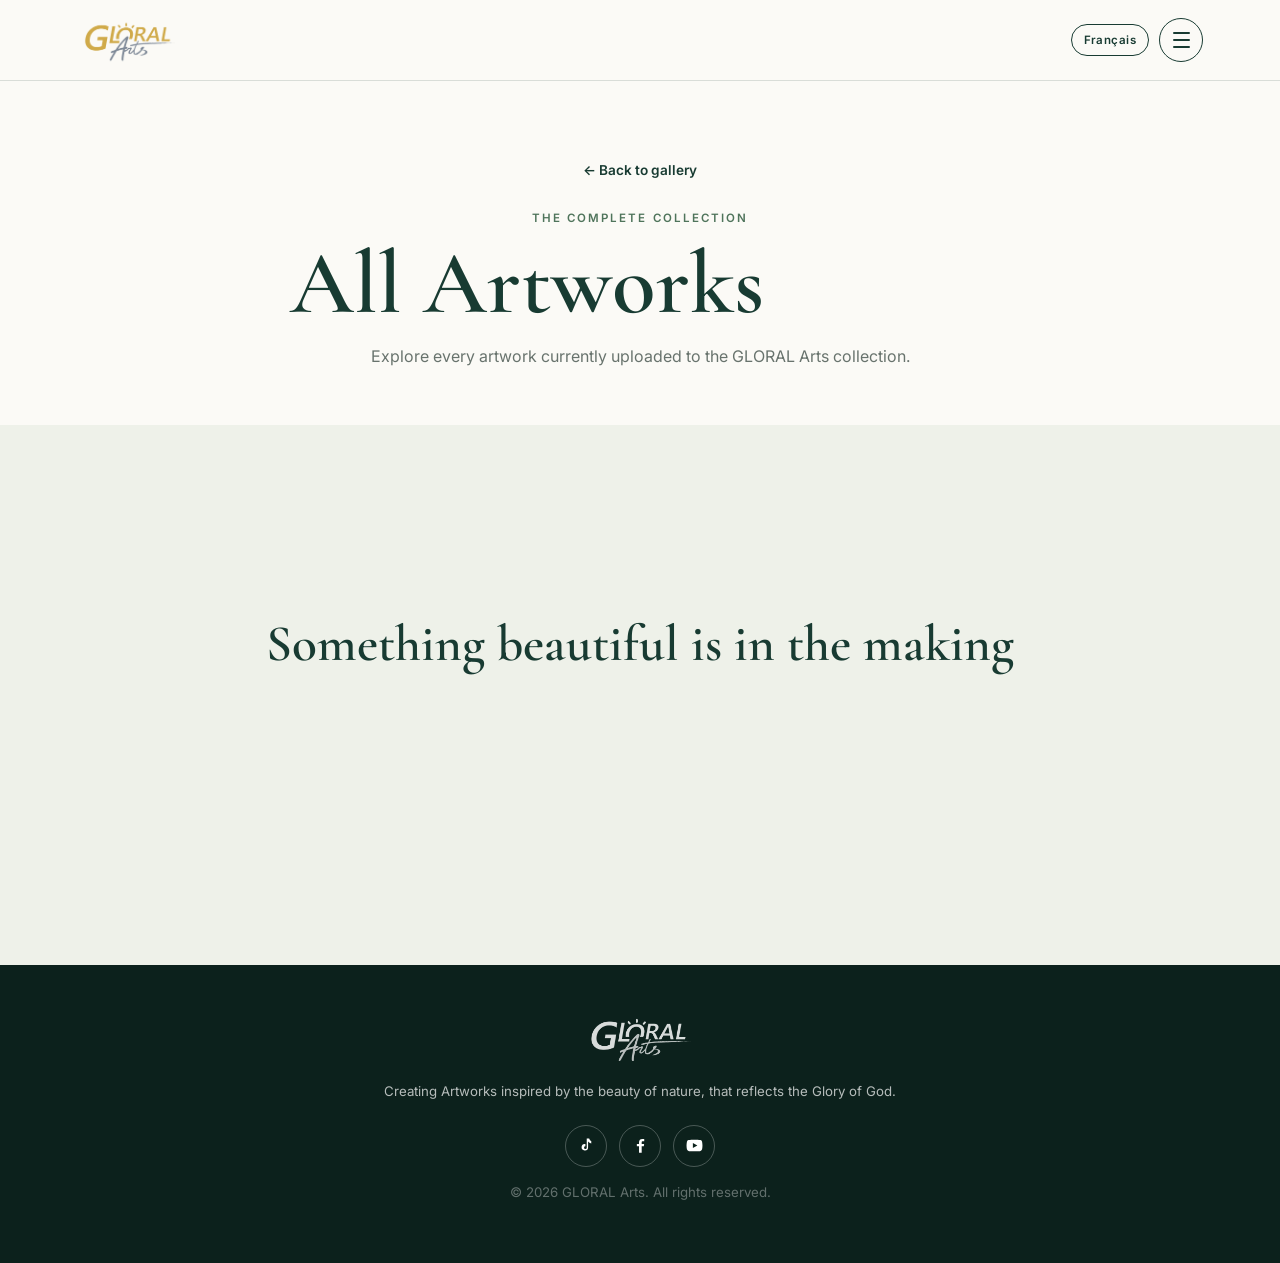
<file: all-artworks.html>
<!DOCTYPE html>
<html lang="en">
<head>
  <meta charset="UTF-8">
  <meta name="viewport" content="width=device-width, initial-scale=1.0">
  <title>All Artworks | GLORAL Arts</title>
  <meta name="description" content="Browse the GLORAL Arts art collection by Cameroonian artist Manesong Kenyem Tchoumen. Explore nature-inspired original artworks and prints.">
  <meta name="robots" content="index, follow, max-image-preview:large">
  <link rel="canonical" href="https://desken-artist.github.io/GLORAL/all-artworks.html">
  <link rel="alternate" hreflang="en" href="https://desken-artist.github.io/GLORAL/all-artworks.html">
  <link rel="alternate" hreflang="fr" href="https://desken-artist.github.io/GLORAL/all-artworks.html">
  <link rel="alternate" hreflang="x-default" href="https://desken-artist.github.io/GLORAL/all-artworks.html">
  <meta property="og:type" content="website">
  <meta property="og:site_name" content="GLORAL Arts">
  <meta property="og:title" content="All Artworks | GLORAL Arts">
  <meta property="og:description" content="Browse the GLORAL Arts art collection by Cameroonian artist Manesong Kenyem Tchoumen. Explore nature-inspired original artworks and prints.">
  <meta property="og:url" content="https://desken-artist.github.io/GLORAL/all-artworks.html">
  <meta property="og:image" content="https://desken-artist.github.io/GLORAL/assets/banner.webp">
  <meta property="og:image:alt" content="GLORAL Arts artwork and nature-inspired art">
  <meta name="twitter:card" content="summary_large_image">
  <meta name="twitter:title" content="All Artworks | GLORAL Arts">
  <meta name="twitter:description" content="Browse the GLORAL Arts art collection by Cameroonian artist Manesong Kenyem Tchoumen. Explore nature-inspired original artworks and prints.">
  <meta name="twitter:image" content="https://desken-artist.github.io/GLORAL/assets/banner.webp">
  <link rel="preconnect" href="https://fonts.googleapis.com">
  <link rel="preconnect" href="https://fonts.gstatic.com" crossorigin>
  <link href="https://fonts.googleapis.com/css2?family=Cormorant+Garamond:wght@500;600;700&family=Inter:wght@400;500;600&display=swap" rel="stylesheet">
  <link rel="stylesheet" href="styles.css">
</head>
<body>
  <header class="site-header">
    <a class="brand" href="index.html" data-i18n-aria="home"><img class="brand-logo brand-logo-full" src="assets/logo-gloral.png" alt="GLORAL Arts"></a>
    <button class="language-toggle" id="languageToggle" type="button">Français</button>
    <button class="menu-toggle" id="menuToggle" data-i18n-aria="openMenu" aria-label="Open navigation menu" aria-expanded="false" aria-controls="mainNav">
      <span></span><span></span><span></span>
    </button>
    <nav id="mainNav" class="main-nav" aria-label="Main navigation">
      <a href="index.html#gallery" data-i18n="gallery">Gallery</a>
      <a href="index.html#about-artist" data-i18n="artist">Artist</a>
      <a href="index.html#about-gloliart" data-i18n="aboutGLoiART">About GLORAL Arts</a>
      <a href="index.html#contact-me" data-i18n="contactMe">Contact Me</a>
    </nav>
  </header>

  <main>
    <section class="all-artworks-header">
      <a class="back-link" href="index.html#gallery" data-i18n="backGallery">← Back to gallery</a>
      <p class="eyebrow" data-i18n="allCollection">The complete collection</p>
      <h1 data-i18n="allArtworks">All Artworks</h1>
      <p data-i18n="allIntro">Explore every artwork currently uploaded to the GLORAL Arts collection.</p>
    </section>
    <section class="section gallery-section all-artworks-section">
      <div id="allGalleryGrid" class="gallery-grid"></div>
    </section>
  </main>

  <footer>
    <div class="footer-brand"><img class="footer-logo-full" src="assets/logo-gloral-white.png" alt="GLORAL Arts"></div>
    <p data-i18n="footerBio">Creating Artworks inspired by the beauty of nature, that reflects the Glory of God.</p>
    <div class="social-links" aria-label="Social media links">
      <a id="socialTikTok" href="#" target="_blank" rel="noopener" aria-label="TikTok" title="TikTok"><svg viewBox="0 0 24 24" aria-hidden="true"><path d="M14 3v11.1a4.1 4.1 0 1 1-3.4-4.04V13a1.7 1.7 0 1 0 1.7 1.7V3h3.1c.3 1.55 1.3 2.72 2.6 3.38v3.04A7.1 7.1 0 0 1 14 7.02V3z"/></svg></a>
      <a id="socialFacebook" href="#" target="_blank" rel="noopener" aria-label="Facebook" title="Facebook"><svg viewBox="0 0 24 24" aria-hidden="true"><path d="M13.5 21v-8h2.7l.4-3h-3.1V8.1c0-.9.25-1.5 1.55-1.5h1.65V3.9c-.29-.04-1.29-.12-2.46-.12-2.44 0-4.11 1.49-4.11 4.23V10H7.4v3h2.73v8h3.37z"/></svg></a>
      <a id="socialYouTube" href="#" target="_blank" rel="noopener" aria-label="YouTube" title="YouTube"><svg viewBox="0 0 24 24" aria-hidden="true"><path d="M21.58 7.19a2.9 2.9 0 0 0-2.04-2.05C17.74 4.65 12 4.65 12 4.65s-5.74 0-7.54.49a2.9 2.9 0 0 0-2.04 2.05A30.3 30.3 0 0 0 1.93 12a30.3 30.3 0 0 0 .49 4.81 2.9 2.9 0 0 0 2.04 2.05c1.8.49 7.54.49 7.54.49s5.74 0 7.54-.49a2.9 2.9 0 0 0 2.04-2.05A30.3 30.3 0 0 0 22.07 12a30.3 30.3 0 0 0-.49-4.81zM9.95 15.3V8.7L15.65 12l-5.7 3.3z"/></svg></a>
    </div>
    <p class="copyright">© <span id="year"></span> GLORAL Arts. All rights reserved.</p>
  </footer>

  <script src="config.js"></script>
  <script src="i18n.js"></script>
  <script src="script.js"></script>
  <script>
    document.addEventListener("DOMContentLoaded",()=>{
      const g=document.getElementById("allGalleryGrid");
      if(g){
        g.replaceChildren();
        if(ARTWORKS.length){
          g.append(...ARTWORKS.map(createArtworkCard));
        } else {
          const empty=document.createElement("p");
          empty.className="no-artwork-message";
          empty.textContent=tr("noArtwork");
          g.appendChild(empty);
        }
      }
    });
  </script>
</body>
<script>document.addEventListener("DOMContentLoaded",initLanguage);</script>
</html>
</file>
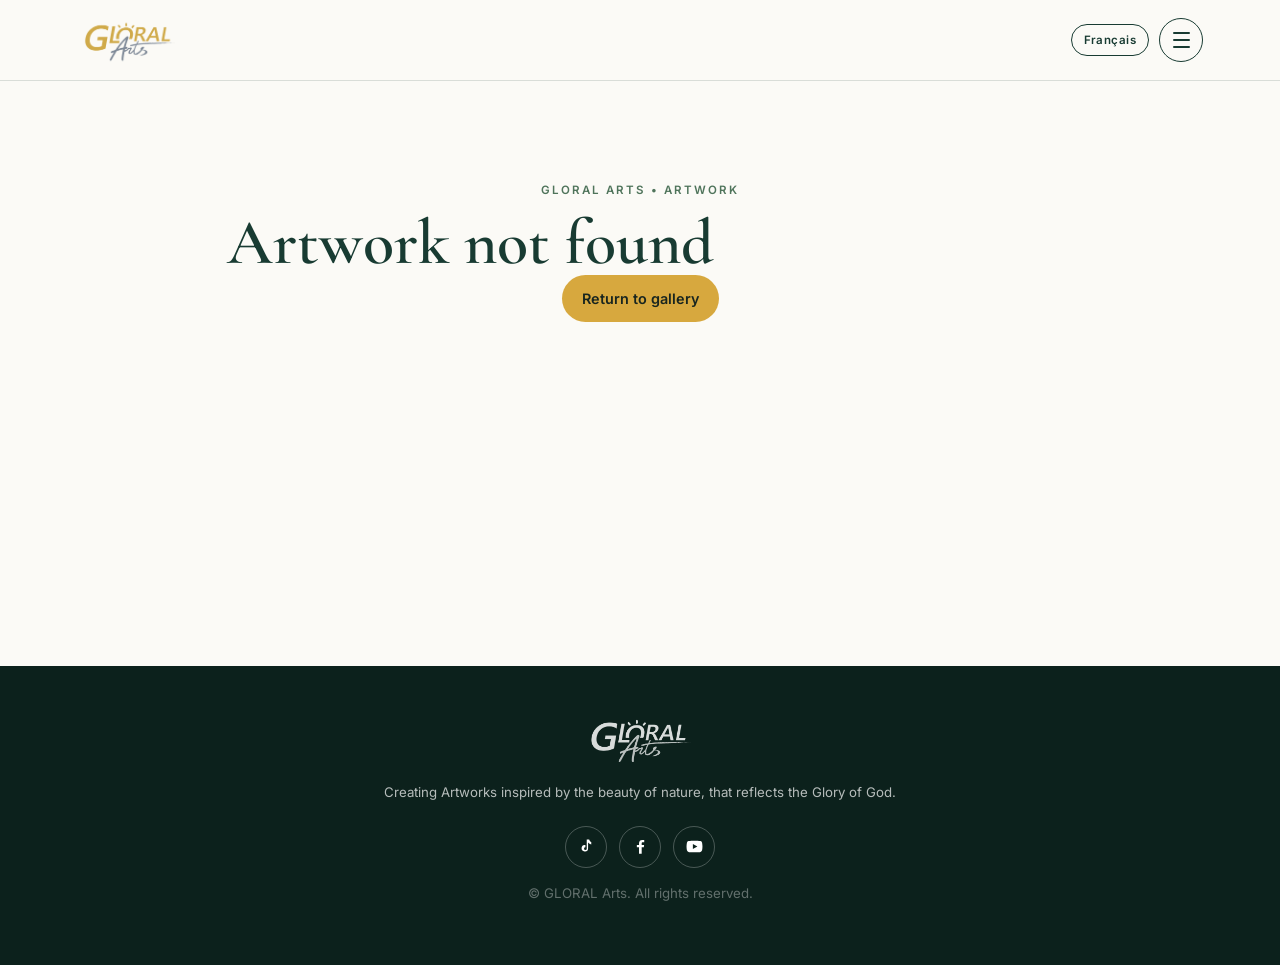
<file: artwork.html>
<!DOCTYPE html><html lang="en"><head><meta charset="UTF-8"><meta name="viewport" content="width=device-width,initial-scale=1.0"><title>Original Artwork | GLORAL Arts</title>  <meta name="description" content="Explore artwork details, the creative process, and print options from GLORAL Arts by Cameroonian artist Manesong Kenyem Tchoumen.">
  <meta name="robots" content="index, follow, max-image-preview:large">
  <link rel="canonical" href="https://desken-artist.github.io/GLORAL/artwork.html">
  <link rel="alternate" hreflang="en" href="https://desken-artist.github.io/GLORAL/artwork.html">
  <link rel="alternate" hreflang="fr" href="https://desken-artist.github.io/GLORAL/artwork.html">
  <link rel="alternate" hreflang="x-default" href="https://desken-artist.github.io/GLORAL/artwork.html">
  <meta property="og:type" content="website">
  <meta property="og:site_name" content="GLORAL Arts">
  <meta property="og:title" content="Original Artwork | GLORAL Arts">
  <meta property="og:description" content="Explore artwork details, the creative process, and print options from GLORAL Arts by Cameroonian artist Manesong Kenyem Tchoumen.">
  <meta property="og:url" content="https://desken-artist.github.io/GLORAL/artwork.html">
  <meta property="og:image" content="https://desken-artist.github.io/GLORAL/assets/banner.webp">
  <meta property="og:image:alt" content="GLORAL Arts artwork and nature-inspired art">
  <meta name="twitter:card" content="summary_large_image">
  <meta name="twitter:title" content="Original Artwork | GLORAL Arts">
  <meta name="twitter:description" content="Explore artwork details, the creative process, and print options from GLORAL Arts by Cameroonian artist Manesong Kenyem Tchoumen.">
  <meta name="twitter:image" content="https://desken-artist.github.io/GLORAL/assets/banner.webp"><link rel="preconnect" href="https://fonts.googleapis.com"><link rel="preconnect" href="https://fonts.gstatic.com" crossorigin><link href="https://fonts.googleapis.com/css2?family=Cormorant+Garamond:wght@500;600;700&family=Inter:wght@400;500;600&display=swap" rel="stylesheet"><link rel="stylesheet" href="styles.css"></head><body class="artwork-page"><header class="site-header"><a class="brand" href="index.html" data-i18n-aria="home"><img class="brand-logo brand-logo-full" src="assets/logo-gloral.png" alt="GLORAL Arts"></a><button class="language-toggle" id="languageToggle" type="button">Français</button><button class="menu-toggle" id="menuToggle" data-i18n-aria="openMenu" aria-label="Open navigation menu" aria-expanded="false" aria-controls="mainNav">
<span></span><span></span><span></span>
</button>
<nav id="mainNav" class="main-nav" aria-label="Main navigation">
<a href="index.html#gallery" data-i18n="gallery">Gallery</a><a href="index.html#about-artist" data-i18n="artist">Artist</a><a href="index.html#about-gloliart" data-i18n="aboutGLoiART">About GLORAL Arts</a><a href="index.html#contact-me" data-i18n="contactMe">Contact Me</a>
</nav></header><main id="artworkDetail"><div class="detail-loading" data-i18n="loadingArtwork">Loading artwork...</div></main><footer><div class="footer-brand"><img class="footer-logo-full" src="assets/logo-gloral-white.png" alt="GLORAL Arts"></div><p data-i18n="footerBio">Creating Artworks inspired by the beauty of nature, that reflects the Glory of God.</p><div class="social-links" aria-label="Social media links"><a id="socialTikTok" href="#" target="_blank" rel="noopener" aria-label="TikTok" title="TikTok"><svg viewBox="0 0 24 24" aria-hidden="true"><path d="M14 3v11.1a4.1 4.1 0 1 1-3.4-4.04V13a1.7 1.7 0 1 0 1.7 1.7V3h3.1c.3 1.55 1.3 2.72 2.6 3.38v3.04A7.1 7.1 0 0 1 14 7.02V3z"/></svg></a><a id="socialFacebook" href="#" target="_blank" rel="noopener" aria-label="Facebook" title="Facebook"><svg viewBox="0 0 24 24" aria-hidden="true"><path d="M13.5 21v-8h2.7l.4-3h-3.1V8.1c0-.9.25-1.5 1.55-1.5h1.65V3.9c-.29-.04-1.29-.12-2.46-.12-2.44 0-4.11 1.49-4.11 4.23V10H7.4v3h2.73v8h3.37z"/></svg></a><a id="socialYouTube" href="#" target="_blank" rel="noopener" aria-label="YouTube" title="YouTube"><svg viewBox="0 0 24 24" aria-hidden="true"><path d="M21.58 7.19a2.9 2.9 0 0 0-2.04-2.05C17.74 4.65 12 4.65 12 4.65s-5.74 0-7.54.49a2.9 2.9 0 0 0-2.04 2.05A30.3 30.3 0 0 0 1.93 12a30.3 30.3 0 0 0 .49 4.81 2.9 2.9 0 0 0 2.04 2.05c1.8.49 7.54.49 7.54.49s5.74 0 7.54-.49a2.9 2.9 0 0 0 2.04-2.05A30.3 30.3 0 0 0 22.07 12a30.3 30.3 0 0 0-.49-4.81zM9.95 15.3V8.7L15.65 12l-5.7 3.3"/></svg></a></div><p class="copyright">© <span id="year"></span> GLORAL Arts. All rights reserved.</p></footer><script src="config.js"></script><script src="i18n.js"></script><script src="artwork.js"></script>
<script>
document.addEventListener("DOMContentLoaded",()=>{
 const toggle=document.getElementById("menuToggle"),nav=document.getElementById("mainNav");
 if(toggle&&nav){
  toggle.addEventListener("click",()=>{
   const open=nav.classList.toggle("open");
   toggle.classList.toggle("open",open);
   toggle.setAttribute("aria-expanded",String(open));
   toggle.setAttribute("aria-label",open?"Close navigation menu":"Open navigation menu");
  });
  nav.querySelectorAll("a[href^='index.html#']").forEach(a=>a.addEventListener("click",()=>{
   nav.classList.remove("open");toggle.classList.remove("open");toggle.setAttribute("aria-expanded","false");
  }));
 }
});
</script><script>document.addEventListener("DOMContentLoaded",initLanguage);</script></body></html>
</file>
<file: styles.css>
:root {
  --forest: #183b32;
  --forest-deep: #102b25;
  --leaf: #4f745b;
  --sage: #a8b99e;
  --cream: #f4f0e5;
  --paper: #fbfaf6;
  --ink: #1e2925;
  --muted: #68736d;
  --gold: #d7a83e;
  --gold-light: #efd27b;
  --line: rgba(24,59,50,.15);
  --shadow: 0 18px 50px rgba(16,43,37,.12);
  --radius: 20px;
}

* { box-sizing: border-box; }
html { scroll-behavior: smooth; }
body {
  margin: 0;
  background: var(--paper);
  color: var(--ink);
  font-family: Inter, system-ui, sans-serif;
  line-height: 1.65;
}
img, video { display: block; max-width: 100%; }
a { color: inherit; text-decoration: none; }
button, a { -webkit-tap-highlight-color: transparent; }

.site-header {
  position: sticky; top: 0; z-index: 20;
  display: flex; align-items: center; justify-content: space-between;
  padding: 15px clamp(20px, 6vw, 90px);
  background: rgba(251,250,246,.92);
  backdrop-filter: blur(14px);
  border-bottom: 1px solid var(--line);
}
.brand { display:flex; align-items:center; min-width:0; line-height:0; text-decoration:none; margin-left:-18px; }
.brand-g-circle { width:42px; height:42px; border:2px solid var(--forest); border-radius:50%; display:flex; align-items:center; justify-content:center; flex:0 0 42px; overflow:hidden; background:rgba(255,255,255,.35); }
.brand-g-circle img { width:72%; height:72%; object-fit:contain; display:block; }
.brand-logo { display:block; width:auto; height:auto; object-fit:contain; }
.brand-logo-full { width:clamp(130px, 13vw, 175px); max-height:44px; }
.brand-logo-g { display:none; width:38px; height:42px; object-fit:contain; }
nav.main-nav {
  position:absolute;
  top:calc(100% + 10px);
  right:clamp(18px,5vw,70px);
  display:flex;
  flex-direction:column;
  align-items:stretch;
  min-width:210px;
  gap:0;
  padding:8px;
  background:rgba(251,250,246,.98);
  border:1px solid var(--line);
  border-radius:16px;
  box-shadow:var(--shadow);
  opacity:0;
  visibility:hidden;
  transform:translateY(-8px);
  transition:opacity .2s ease, transform .2s ease, visibility .2s ease;
  font-size:.9rem;
}
nav.main-nav.open { opacity:1; visibility:visible; transform:translateY(0); }
nav.main-nav a { color:var(--forest); padding:11px 13px; border-radius:10px; }
nav.main-nav a:hover { background:#eef1e9; color:var(--gold); }

.menu-toggle {
  position:relative;
  z-index:22;
  width:44px;
  height:44px;
  border:1px solid var(--forest);
  border-radius:50%;
  background:transparent;
  display:flex;
  flex-direction:column;
  align-items:center;
  justify-content:center;
  gap:5px;
  cursor:pointer;
}
.menu-toggle span {
  display:block;
  width:17px;
  height:2px;
  background:var(--forest);
  border-radius:2px;
  transition:transform .2s ease, opacity .2s ease;
}
.menu-toggle.open span:nth-child(1){transform:translateY(7px) rotate(45deg)}
.menu-toggle.open span:nth-child(2){opacity:0}
.menu-toggle.open span:nth-child(3){transform:translateY(-7px) rotate(-45deg)}

.hero { position:relative; min-height:min(760px, 84vh); overflow:hidden; color:#fff; }
.hero-art { position:absolute; inset:0; background-image:url("assets/banner.webp"); background-size:cover; background-position:center center; background-repeat:no-repeat; }
.hero-overlay { position:absolute; inset:0; background:linear-gradient(180deg,rgba(8,24,20,.08) 20%,rgba(8,24,20,.16) 48%,rgba(8,24,20,.88) 100%); }
.hero-content { position:absolute; z-index:2; left:0; right:0; bottom:0; width:100%; max-width:none; padding:clamp(28px,5vw,60px) clamp(20px,6vw,90px); }
.eyebrow { text-transform:uppercase; letter-spacing:.18em; font-size:.72rem; font-weight:600; color:var(--leaf); margin:0 0 12px; }
.hero h1 { max-width:950px; margin:0; color:#fff; font-size:clamp(2.2rem,5vw,5.2rem); line-height:.98; text-wrap:balance; text-shadow:0 3px 18px rgba(0,0,0,.28); }
.hero h1 span { color:#c9e6ae; text-shadow:0 3px 16px rgba(0,0,0,.82); background:rgba(8,24,20,.18); padding:.02em .12em; border-radius:.12em; }
.hero h1 em { color:var(--gold-light); font-style:normal; }
.hero .eyebrow { color:var(--gold-light); }
h1,h2 { font-family:"Cormorant Garamond", Georgia, serif; line-height:.98; margin:0; font-weight:600; }
h1 { font-size:clamp(3rem,7vw,6.3rem); max-width:900px; }
h1 span { color:#a9d28f; }
h1 strong { color:var(--gold-light); font-weight:600; }
.hero-copy { max-width:600px; font-size:1.05rem; margin:26px 0 30px; color:rgba(255,255,255,.86); }
.button {
  display:inline-flex; align-items:center; justify-content:center;
  padding:12px 20px; border-radius:999px; font-weight:600; font-size:.9rem;
  transition:transform .2s ease, box-shadow .2s ease, background .2s ease;
}
.button:hover { transform:translateY(-2px); box-shadow:0 8px 25px rgba(0,0,0,.15); }
.button-light { background:#fff; color:var(--forest); }
.button-gold { background:var(--gold); color:#18251f; }

.room-window { position:absolute; width:24%; height:45%; right:8%; top:10%; background:linear-gradient(#9fc4ce 0 58%,#738b70 58%); border:18px solid rgba(255,255,255,.55); box-shadow:0 25px 55px rgba(0,0,0,.15); }
.wall-art { position:absolute; width:24%; aspect-ratio:4/5; right:37%; top:16%; background:#c6bba2; border:13px solid #e5dfd2; box-shadow:0 25px 55px rgba(0,0,0,.18); overflow:hidden; }
.painting-sky { position:absolute; inset:0 0 55%; background:#9bb9bd; }
.painting-hills { position:absolute; left:-10%; right:-10%; bottom:32%; height:48%; background:#536f59; clip-path:polygon(0 75%,25% 30%,45% 65%,65% 10%,100% 72%,100% 100%,0 100%); }
.painting-field { position:absolute; inset:58% 0 0; background:#c9ad61; }
.painting-sun { position:absolute; width:18%; aspect-ratio:1; border-radius:50%; background:#f2d37b; top:17%; right:15%; }
.sofa { position:absolute; left:31%; right:7%; bottom:8%; height:29%; background:#87735d; border-radius:30px 30px 15px 15px; box-shadow:0 28px 45px rgba(0,0,0,.2); }
.sofa:before { content:""; position:absolute; left:0; right:0; top:-30%; height:45%; background:#9b876e; border-radius:25px 25px 8px 8px; }
.sofa span { position:absolute; width:23%; height:45%; background:#c3b398; border-radius:10px; top:10%; }
.sofa span:first-child { left:7%; transform:rotate(-5deg); }
.sofa span:last-child { right:7%; transform:rotate(5deg); }
.plant { position:absolute; bottom:18%; width:11%; height:35%; }
.plant-left { left:10%; }
.plant-right { right:2%; bottom:20%; }
.plant:before { content:""; position:absolute; bottom:0; left:35%; width:30%; height:35%; background:#9a6e4e; border-radius:5px 5px 20px 20px; }
.plant i { position:absolute; bottom:28%; left:50%; width:35%; height:55%; background:#315a43; border-radius:100% 0 100% 0; transform-origin:bottom left; }
.plant i:nth-child(1){transform:rotate(-55deg)}
.plant i:nth-child(2){transform:rotate(-28deg) translateX(10px)}
.plant i:nth-child(3){transform:rotate(12deg)}
.plant i:nth-child(4){transform:rotate(38deg)}
.plant i:nth-child(5){transform:rotate(65deg)}

.intro { padding:100px 22px 75px; text-align:center; max-width:900px; margin:auto; }
.intro h2 { font-size:clamp(2.5rem,5vw,4.3rem); color:var(--forest); }
.intro > p:last-child { color:var(--muted); max-width:650px; margin:22px auto 0; }

.section { padding:90px clamp(20px,6vw,90px); }
.gallery-section { background:#eef1e9; }
.section-heading { display:flex; justify-content:space-between; gap:40px; align-items:end; margin-bottom:45px; }
.section-heading h2 { color:var(--forest); font-size:clamp(2.6rem,5vw,4.7rem); }
.section-note { max-width:390px; color:var(--muted); margin:0; }

.gallery-grid { display:grid; grid-template-columns:repeat(2,minmax(0,1fr)); gap:28px; }
.art-card { background:var(--paper); border:1px solid var(--line); border-radius:var(--radius); overflow:hidden; box-shadow:0 8px 30px rgba(24,59,50,.06); }
.art-image-wrap { background:#e4e7df; }
.art-image { width:100%; height:auto; object-fit:contain; }
.art-info { padding:20px 22px 22px; }
.art-title { font-family:"Cormorant Garamond",serif; font-size:1.9rem; color:var(--forest); margin:0 0 16px; }
.card-actions { display:flex; gap:10px; flex-wrap:wrap; align-items:stretch; }
.card-actions a, .card-actions button { flex:1; min-width:125px; }
.small-button { min-height:42px; display:inline-flex; align-items:center; justify-content:center; text-align:center; padding:10px 13px; border-radius:999px; border:1px solid var(--forest); background:transparent; color:var(--forest); cursor:pointer; font:600 .82rem Inter,sans-serif; line-height:1.2; }
.small-button.primary { background:var(--forest); color:#fff; }
.small-button.whatsapp { border-color:#648b68; color:#315c3b; }

.details {
  border-top:1px solid var(--line); margin-top:18px; padding-top:18px;
}
.details summary { cursor:pointer; list-style:none; color:var(--forest); font-weight:600; font-size:.85rem; }
.details summary::-webkit-details-marker { display:none; }
.details summary:after { content:"＋"; float:right; font-size:1.1rem; }
.details[open] summary:after { content:"−"; }
.details-content { padding-top:18px; display:grid; gap:22px; }
.detail-copy h3 { font-family:"Cormorant Garamond",serif; font-size:1.55rem; margin:0 0 5px; color:var(--forest); }
.detail-copy p { margin:0 0 10px; color:var(--muted); font-size:.88rem; }
.process-video { width:100%; border-radius:13px; background:#122c25; aspect-ratio:16/9; }
.video-label { font-size:.72rem; text-transform:uppercase; letter-spacing:.12em; color:var(--leaf); }
.print-box { background:#f1eadb; border-radius:13px; padding:16px; }
.print-box strong { color:var(--forest); }
.print-box p { margin:4px 0 0; font-size:.83rem; color:var(--muted); }

.about-artist { display:grid; grid-template-columns:.8fr 1.2fr; gap:70px; align-items:center; background:var(--paper); }
.artist-visual { aspect-ratio:1181/1536; min-height:0; border-radius:28px; background:#1b4438; display:flex; flex-direction:column; justify-content:flex-end; align-items:center; color:#fff; overflow:hidden; position:relative; }
.artist-visual:before { content:""; position:absolute; inset:0; background:linear-gradient(to bottom,rgba(0,0,0,0) 55%,rgba(0,0,0,.68) 100%); z-index:1; pointer-events:none; }
.artist-photo { position:absolute; inset:0; width:100%; height:100%; object-fit:contain; object-position:center top; background:#1b4438; }
.artist-visual p { position:relative; z-index:2; margin:0 0 24px; letter-spacing:.13em; text-transform:uppercase; font-size:.7rem; text-align:center; }
.about-copy h2 { font-size:clamp(2.7rem,5vw,4.5rem); color:var(--forest); margin-bottom:25px; }
.about-copy p { color:var(--muted); max-width:700px; }
.about-copy blockquote { border-left:3px solid var(--gold); padding-left:20px; font-family:"Cormorant Garamond",serif; font-size:1.5rem; color:var(--forest); margin-top:30px; }

.about-gloliart { background:var(--forest-deep); color:#fff; }
.about-gloliart .section-heading { margin-bottom:30px; }
.about-gloliart .section-heading h2 { color:#fff; font-size:clamp(2rem,3.5vw,3.2rem); line-height:1; white-space:nowrap; }
.about-gloliart .section-heading p:last-child { color:rgba(255,255,255,.65); font-size:clamp(.82rem,1.25vw,.98rem); line-height:1.4; white-space:nowrap; }
.centered { display:block; text-align:center; }
.centered > p:last-child { margin:10px auto 0; }
.about-video { position:relative; width:min(1150px,100%); max-width:1150px; margin:28px auto 0; border-radius:22px; overflow:hidden; background:#091914; box-shadow:var(--shadow); }
.about-video video { display:block; width:100%; aspect-ratio:16/9; object-fit:contain; background:#091914; }
/* Hide the temporary text overlay so the About GLORAL Arts video is unobstructed. */
.video-placeholder { display:none !important; }
@media (max-width:720px) {
  .about-gloliart .section-heading { margin-bottom:24px; }
  .about-gloliart .section-heading h2 { font-size:clamp(1.65rem,7.5vw,2.35rem); white-space:nowrap; }
  .about-gloliart .section-heading p:last-child { font-size:clamp(.7rem,3.2vw,.82rem); white-space:nowrap; }
  .about-video { width:100%; margin-top:22px; border-radius:15px; }
}

.cta { margin:0; padding:70px clamp(20px,8vw,120px); background:#dfe7d9; display:flex; align-items:center; justify-content:space-between; gap:30px; }
.cta h2 { color:var(--forest); font-size:clamp(2.3rem,4vw,4rem); max-width:800px; }
footer { background:#0c211c; color:rgba(255,255,255,.7); padding:45px clamp(20px,6vw,90px); text-align:center; }
.footer-brand { display:flex; justify-content:center; align-items:center; gap:12px; color:#fff; }
.footer-g-circle { width:50px; height:50px; flex-basis:50px; border-color:rgba(255,255,255,.8); background:rgba(255,255,255,.06); }
.footer-logo-full { display:block; width:clamp(130px, 18vw, 185px); max-height:50px; object-fit:contain; }
footer p { max-width:600px; margin:15px auto; font-size:.83rem; }
.copyright { opacity:.5; }


@keyframes seeAllVibrate {
  0%, 72%, 100% { transform: translateX(0); }
  74% { transform: translateX(-2px) rotate(-0.6deg); }
  76% { transform: translateX(2px) rotate(0.6deg); }
  78% { transform: translateX(-2px) rotate(-0.6deg); }
  80% { transform: translateX(2px) rotate(0.6deg); }
  82% { transform: translateX(0) rotate(0); }
}
.see-all-wrap { display:flex; justify-content:center; margin-top:38px; }
.see-all-button { min-width:190px; animation: seeAllVibrate 4.5s ease-in-out infinite; }
.see-all-button:hover { animation:none; }
@media (prefers-reduced-motion: reduce) {
  .see-all-button { animation:none; }
}

.all-artworks-header {
  padding:75px clamp(20px,6vw,90px) 55px;
  background:var(--paper);
  text-align:center;
}
.all-artworks-header .back-link { margin-bottom:28px; }
.all-artworks-header h1 {
  color:var(--forest);
  font-size:clamp(3rem,7vw,6rem);
  margin-bottom:15px;
}
.all-artworks-header > p:last-child {
  color:var(--muted);
  max-width:650px;
  margin:0 auto;
}
.all-artworks-section { min-height:60vh; }

@media (max-width: 720px) {
  .site-header { padding:12px 15px; }
  .menu-toggle { width:40px; height:40px; }
  .hero { min-height:720px; }
  .hero-content { padding:35px 16px 45px; }
  .hero-overlay { background:linear-gradient(180deg,rgba(8,24,20,.10),rgba(8,24,20,.22) 45%,rgba(8,24,20,.92) 100%); }
  .room-window { width:42%; right:4%; top:10%; }
  .wall-art { width:36%; right:42%; top:14%; }
  .sofa { left:17%; right:2%; bottom:7%; }
  .plant-left { left:0; }
  .plant-right { display:none; }
  .section { padding:65px 16px; }
  .gallery-grid { gap:12px; }
  .art-card { border-radius:13px; }
  .art-info { padding:13px; }
  .art-title { font-size:1.35rem; margin-bottom:12px; }
  .card-actions { gap:6px; }
  .card-actions a, .card-actions button { min-width:0; padding:8px 5px; font-size:.68rem; min-height:38px; }
  .details { margin-top:11px; padding-top:11px; }
  .details summary { font-size:.72rem; }
  .section-heading { display:block; margin-bottom:30px; }
  .section-note { margin-top:15px; font-size:.85rem; }
  .about-artist { grid-template-columns:1fr; gap:35px; }
  .artist-visual { min-height:0; }
  .cta { display:block; }
  .cta .button { margin-top:20px; }
}

.hero{min-height:min(540px,58vh)}
.art-detail-hero{padding:42px clamp(20px,6vw,90px) 85px;background:#eef1e9}.back-link{display:inline-block;color:var(--forest);font-size:.85rem;font-weight:600;margin-bottom:35px}.detail-main-grid{display:grid;grid-template-columns:minmax(0,1.1fr) minmax(340px,.9fr);gap:70px;align-items:center;max-width:1250px;margin:auto}.detail-main-image{background:#e1e5dc;border-radius:20px;overflow:hidden}.detail-main-image img{width:100%;height:auto}.detail-intro h1{color:var(--forest);font-size:clamp(3rem,6vw,5.8rem);margin-bottom:18px}.detail-lead{color:var(--muted);font-size:1.05rem}.availability-large{display:inline-flex;align-items:center;gap:8px;margin:20px 0;color:var(--forest);font-weight:600}.availability-large:before{content:"";width:9px;height:9px;border-radius:50%;background:#6e9a65}.availability-large.sold:before{background:#a07c74}.spec-grid{display:grid;grid-template-columns:1fr 1fr;gap:1px;margin:10px 0 25px;background:var(--line);border:1px solid var(--line)}.spec{background:var(--paper);padding:15px}.spec span{display:block;text-transform:uppercase;letter-spacing:.12em;font-size:.64rem;color:var(--leaf);margin-bottom:4px}.spec strong{color:var(--forest);font-size:.9rem}.detail-section{padding:90px clamp(20px,6vw,90px);max-width:1250px;margin:auto}.detail-section-heading h2{color:var(--forest);font-size:clamp(2.7rem,5vw,4.5rem)}.story-section{max-width:900px}.story-text{max-width:800px;font-family:"Cormorant Garamond",serif;font-size:1.5rem;line-height:1.5;color:#4e5d55}.process-large{margin-top:35px;border-radius:20px;overflow:hidden;background:#0c211c;box-shadow:var(--shadow)}.process-large video{width:100%;max-height:760px;display:block}.print-section{background:#eef1e9;max-width:none}.print-section>*{max-width:1250px;margin-left:auto;margin-right:auto}.print-gallery{display:grid;grid-template-columns:repeat(2,1fr);gap:25px;margin-top:35px}.print-gallery figure{margin:0;background:var(--paper);border-radius:16px;overflow:hidden}.print-gallery img{width:100%;height:auto}.print-gallery figcaption{padding:13px 16px;color:var(--muted);font-size:.78rem}.print-cta{display:flex;justify-content:space-between;align-items:center;gap:25px;margin-top:30px;padding:25px;background:var(--forest);color:#fff;border-radius:18px}.print-cta strong{font-family:"Cormorant Garamond",serif;font-size:1.5rem}.print-cta p{margin:3px 0 0;color:rgba(255,255,255,.7);font-size:.82rem}.detail-bottom{text-align:center;padding:45px 20px;color:var(--forest);font-weight:600}.missing-artwork{min-height:65vh;text-align:center;padding:100px 20px}.missing-artwork h1{color:var(--forest);font-size:4rem}
@media(max-width:720px){.hero{min-height:500px}.hero-content{padding:28px 22px 35px}.hero h1{font-size:clamp(2rem,10vw,3.4rem)}.detail-main-grid{grid-template-columns:1fr;gap:35px}.art-detail-hero{padding:30px 16px 55px}.detail-intro h1{font-size:3.2rem}.detail-section{padding:60px 16px}.print-gallery{grid-template-columns:1fr 1fr;gap:10px}.print-cta{display:block}.print-cta .button{margin-top:18px}}

/* v6 refinements */
.about-artist { background:#eee4f7; }
.contact-actions { display:flex; flex-direction:column; align-items:flex-end; gap:12px; }
.contact-actions > strong { font-size:1.15rem; letter-spacing:.08em; color:var(--forest); }
.contact-buttons { display:flex; gap:12px; flex-wrap:wrap; justify-content:flex-end; }
.button-light { background:#fff; color:var(--forest); border:1px solid var(--forest); }
.button-light:hover { background:#f5f7f2; }
.social-links { display:flex; justify-content:center; align-items:center; gap:12px; margin:22px auto 8px; }
.social-links a { width:42px; height:42px; border:1px solid rgba(255,255,255,.25); border-radius:50%; display:inline-flex; align-items:center; justify-content:center; color:#fff; transition:transform .2s ease, background .2s ease; }
.social-links a:hover { transform:translateY(-2px); background:rgba(255,255,255,.1); }
.social-links svg { width:19px; height:19px; fill:currentColor; }
@media (max-width:720px){
  .brand { gap:8px; }
  .brand-g-circle { width:38px; height:38px; flex-basis:38px; }
  .brand-logo-full { display:block; width:120px; max-height:36px; }
  .brand-logo-g { display:none; }
  .footer-g-circle { width:46px; height:46px; flex-basis:46px; }
  .footer-logo-full { width:150px; max-height:44px; }
}
@media (max-width:720px) {
  .contact-actions { align-items:flex-start; margin-top:28px; }
  .contact-buttons { justify-content:flex-start; }
}


/* v7 commission/contact refinements */
.cta { text-align:center; }
.cta > div:first-child { max-width:900px; margin:0 auto; }
.commission-title { margin:0; font-size:clamp(2.7rem,5vw,4.8rem); font-weight:800; letter-spacing:.03em; color:var(--forest); }
.commission-copy { max-width:850px; margin:18px auto 0; font-size:1.08rem; line-height:1.7; color:var(--muted); }
.contact-actions { align-items:center; margin:30px auto 0; }
.contact-buttons { justify-content:center; }
@media (max-width:720px) {
  .contact-actions { align-items:center; }
  .contact-buttons { justify-content:center; }
}


/* v8 nature motion */
.nature-animation-layer { position:fixed; inset:0; z-index:20; pointer-events:none; overflow:hidden; }
.falling-leaf { position:absolute; top:-60px; left:0; width:25px; height:31px; opacity:.72; transform-origin:50% 50%; animation:leafFall var(--leaf-duration,11s) linear forwards; transform:scale(var(--leaf-size,1)); }
.falling-leaf::before { content:""; position:absolute; inset:2px 5px 5px 5px; transform:rotate(28deg); box-shadow:0 0 8px rgba(79,116,91,.12); }
.falling-leaf::after { content:""; position:absolute; left:10px; top:7px; width:1px; height:20px; background:rgba(64,83,54,.45); transform:rotate(28deg); transform-origin:top; }
.falling-leaf.leaf-green::before { background:linear-gradient(135deg,#4f745b,#8eaa78); }
.falling-leaf.leaf-yellow::before { background:linear-gradient(135deg,#d7a83e,#f1d36e); }
.falling-leaf.leaf-orange::before { background:linear-gradient(135deg,#c86f32,#e6a04c); }
.falling-leaf.leaf-oval::before { border-radius:80% 10% 80% 10%; }
.falling-leaf.leaf-maple::before { inset:2px 3px 5px; border-radius:45% 55% 35% 60%; clip-path:polygon(50% 0,63% 27%,93% 18%,77% 48%,100% 65%,67% 64%,72% 100%,50% 76%,28% 100%,33% 64%,0 65%,23% 48%,7% 18%,37% 27%); transform:rotate(20deg); }
.falling-leaf.leaf-slim::before { inset:3px 8px 4px; border-radius:90% 8% 90% 8%; transform:rotate(42deg) skewY(-8deg); }
@keyframes leafFall {
  0% { transform:translate3d(var(--leaf-x,0vw),-8vh,0) rotate(0deg) scale(var(--leaf-size,1)); opacity:0; }
  8% { opacity:.72; }
  35% { transform:translate3d(calc(var(--leaf-x,0vw) + var(--leaf-sway,7vw)),35vh,0) rotate(130deg) scale(var(--leaf-size,1)); }
  70% { transform:translate3d(calc(var(--leaf-x,0vw) - 5vw),75vh,0) rotate(260deg) scale(var(--leaf-size,1)); }
  100% { transform:translate3d(calc(var(--leaf-x,0vw) + 9vw),112vh,0) rotate(390deg) scale(var(--leaf-size,1)); opacity:0; }
}
@media (prefers-reduced-motion: reduce) {
  .nature-animation-layer { display:none !important; }
}

.no-artwork-message {
  grid-column:1 / -1;
  width:100%;
  min-height:260px;
  display:flex;
  align-items:center;
  justify-content:center;
  text-align:center;
  color:var(--forest);
  font-family:"Cormorant Garamond",serif;
  font-size:clamp(2rem,4vw,3.2rem);
  font-weight:600;
  margin:0;
  padding:60px 20px;
}

/* Language switcher */
.language-toggle {
  position: relative;
  z-index: 22;
  margin-left: auto;
  margin-right: 10px;
  border: 1px solid var(--forest);
  background: transparent;
  color: var(--forest);
  border-radius: 999px;
  padding: 8px 12px;
  font: 600 .72rem Inter, sans-serif;
  cursor: pointer;
  letter-spacing: .04em;
}
.language-toggle:hover { background:#eef1e9; }
@media(max-width:720px){
  .language-toggle { padding:7px 10px; font-size:.68rem; margin-right:7px; }
  .site-header { padding-left:14px; padding-right:14px; }
}

/* v17: slightly enlarge the full GLORAL Arts logos in the header and footer */
.brand-g-circle, .brand-logo-g, .brand-mark, .footer-g-circle { display:none !important; }
.brand-logo-full { display:block; width:clamp(150px,14vw,195px); max-height:50px; object-fit:contain; }
.footer-brand { justify-content:center; }
.footer-logo-full { display:block; width:clamp(165px,19vw,205px); max-height:56px; object-fit:contain; }
@media (max-width:720px) {
  .site-header { padding-left:16px; padding-right:16px; }
  .brand-logo-full { display:block; width:138px; max-height:42px; }
  .footer-logo-full { width:165px; max-height:48px; }
}


/* v17: coming-soon gallery announcement and more restrained hero typography */
.hero h1 {
  font-size: clamp(1.75rem, 3.7vw, 3.8rem);
  line-height: 1.04;
}
.gallery-coming-soon {
  grid-column: 1 / -1;
  width: 100%;
  min-height: 280px;
  padding: 52px 22px;
  display: flex;
  flex-direction: column;
  align-items: center;
  justify-content: center;
  gap: 13px;
  text-align: center;
  color: var(--forest);
  background: rgba(255,255,255,.48);
  border: 1px solid rgba(35,65,48,.12);
  border-radius: 18px;
}
.gallery-coming-soon h3 {
  margin: 0;
  max-width: 900px;
  font-family: "Cormorant Garamond", Georgia, serif;
  font-size: clamp(2.25rem, 5vw, 3.6rem);
  line-height: 1;
  font-weight: 700;
}
.gallery-coming-soon p {
  margin: 0;
  font-family: Inter, sans-serif;
  font-size: clamp(.9rem, 1.5vw, 1.05rem);
  line-height: 1.55;
}
.gallery-coming-soon .coming-soon-invite {
  margin-top: 3px;
  font-weight: 600;
}
.community-button {
  margin-top: 9px;
  text-decoration: none;
}
@media (max-width: 720px) {
  .hero h1 {
    font-size: clamp(1.55rem, 6vw, 2.45rem);
    line-height: 1.08;
  }
  .gallery-coming-soon {
    min-height: 245px;
    padding: 38px 18px;
  }
}


/* GLORAL Arts v18 refinements */
.gallery-coming-soon h3,
.gallery-coming-soon .coming-soon-subtitle,
.gallery-coming-soon .coming-soon-invite {
  color: #49345f;
  font-weight: 700;
}
.gallery-coming-soon h3 { font-weight: 700; }
.gallery-coming-soon p { font-weight: 700; }

.join-community-section {
  display: flex;
  justify-content: center;
  text-align: center;
  background: #f1edf5;
}
.join-community-copy {
  width: min(760px, 100%);
  margin: 0 auto;
}
.join-community-copy h2 {
  color: var(--forest-deep);
  margin: 8px 0 14px;
}
.join-community-copy > p:not(.eyebrow) {
  max-width: 650px;
  margin: 0 auto 26px;
  color: var(--muted);
  line-height: 1.8;
}
.community-button {
  animation: community-button-shake 6s ease-in-out infinite;
  transform-origin: center;
}
@keyframes community-button-shake {
  0%, 88%, 100% { transform: translateX(0) rotate(0); }
  89% { transform: translateX(-2px) rotate(-1deg); }
  90% { transform: translateX(2px) rotate(1deg); }
  91% { transform: translateX(-2px) rotate(-1deg); }
  92% { transform: translateX(2px) rotate(1deg); }
  93% { transform: translateX(0) rotate(0); }
}
@media (prefers-reduced-motion: reduce) {
  .community-button { animation: none; }
}

/* Requested text justification — preserve each section's original positioning */
.section-note {
  text-align: justify;
  text-align-last: left;
}

.about-copy > p:not(.eyebrow) {
  text-align: justify;
  text-align-last: left;
}

.join-community-copy > p:not(.eyebrow) {
  text-align: justify;
  text-align-last: center;
}


/* Small alignment adjustment: move the top-left logo slightly closer to the left edge. */
.site-header { padding-left: clamp(14px, 4.5vw, 68px); }
@media (max-width:720px) { .site-header { padding-left: 10px; } }
</file>
